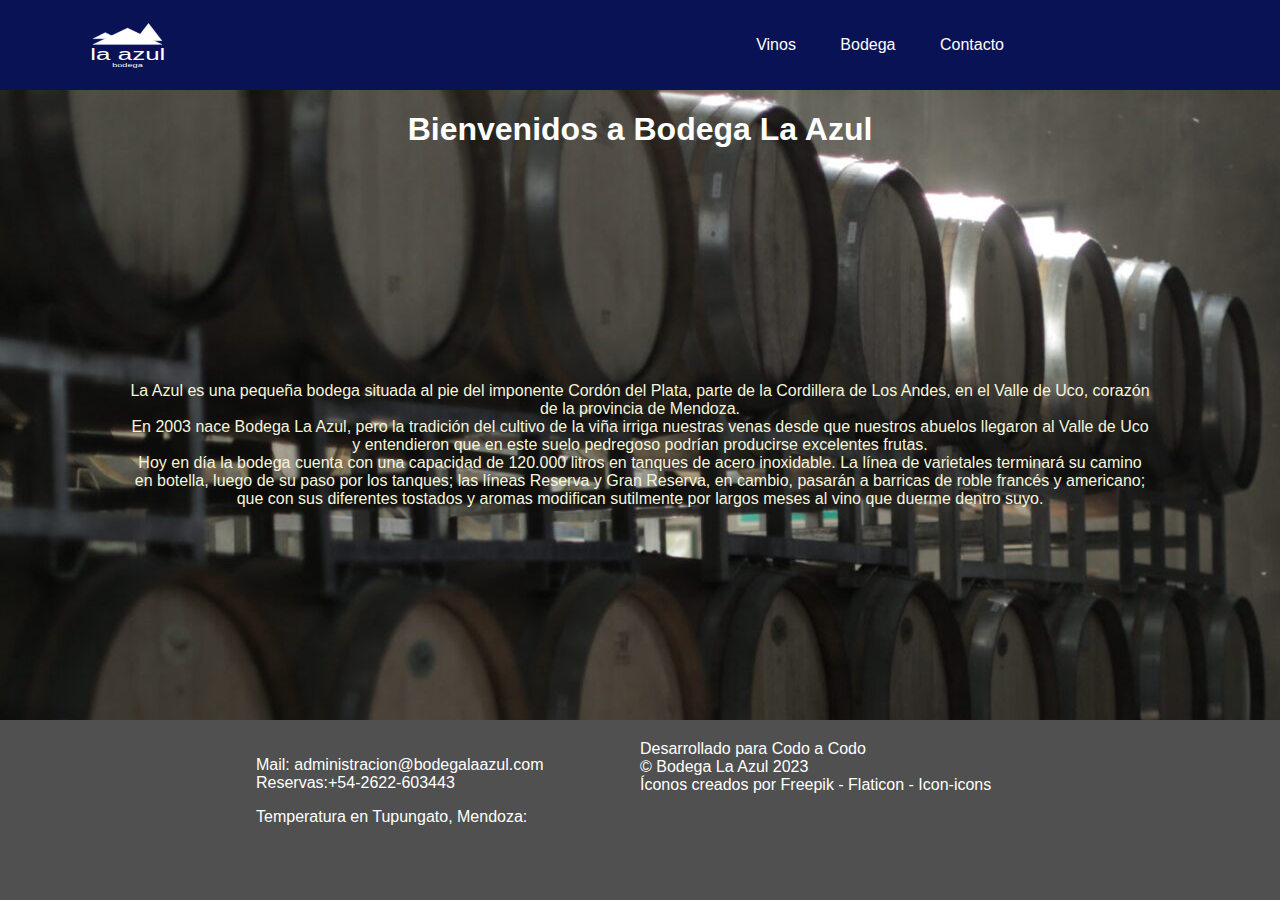
<file: index.html>
<!DOCTYPE html>
<html lang="es">

<head>
    <meta charset="UTF-8">
    <meta http-equiv="X-UA-Compatible" content="IE=edge">
    <meta name="viewport" content="width=device-width, initial-scale=1.0">
    <link rel="stylesheet" href="styles.css">
    <script src="script.js"></script>
    <script src="script.js"></script>
    <link rel="shortcut icon" href="img/wine_104234.ico" type="image/x-icon"> 
    <title>Bodega La Azul</title>
</head>

<body>
    <!--Header Flex+Grid pero los hijos con Flex wrap para no heredar---poner nav de nico-->
    <header class="top">
        <div class="logo">
            <div class="logo-container">
                <a href="index.html"><img src="img/la-azul-logo.svg" alt="logo"></a>
            </div>
        </div>
        <nav class="menu">
            <ul>
                <li><a href="vinos.html">Vinos</a></li>
                <li><a href="bodega.html">Bodega</a></li>
                <li><a href="contacto.html">Contacto</a></li>
            </ul>
        </nav>
    </header>

    <section class="index-main">
        <h1>Bienvenidos a Bodega La Azul</h1>
        <p id="historia">La Azul es una pequeña bodega situada al pie del imponente Cordón del Plata, parte de la Cordillera de Los Andes, en el Valle de Uco, corazón de la provincia de Mendoza. <br>
            En 2003 nace Bodega La Azul, pero la tradición del cultivo de la viña irriga nuestras venas desde que nuestros abuelos llegaron al Valle de Uco y entendieron que en este suelo pedregoso podrían producirse excelentes frutas. <br>
            Hoy en día la bodega cuenta con una capacidad de 120.000 litros en tanques de acero inoxidable. La línea de varietales terminará su camino en botella, luego de su paso por los tanques; las líneas Reserva y Gran Reserva, en cambio, pasarán a barricas de roble francés y americano; que con sus diferentes tostados y aromas modifican sutilmente por largos meses al vino que duerme dentro suyo.</p>
    </section>

    <footer class="footer">
        <div>
            <p class="data_footer">Mail: administracion@bodegalaazul.com <br>Reservas:+54-2622-603443
            </p>
            <p id="temperature">Temperatura en Tupungato, Mendoza:   </p>
        </div>
        <div>
            <a id="codo" href="https://inscripcionesagencia.bue.edu.ar/codoacodo/" title="Agencia de aprendizaje" target="_blank">Desarrollado para Codo a Codo</a>
            <a id="copyright" href="https://bodegalaazul.com/" title="Bodega La Azul" target="_blank"> © Bodega La Azul 2023 </a>
            <a id="gracias" href="https://icon-icons.com/" title="íconos" target="_blank">Íconos creados por Freepik - Flaticon - Icon-icons</a>    
        </div>
    </footer>
</body>

</html>
</file>
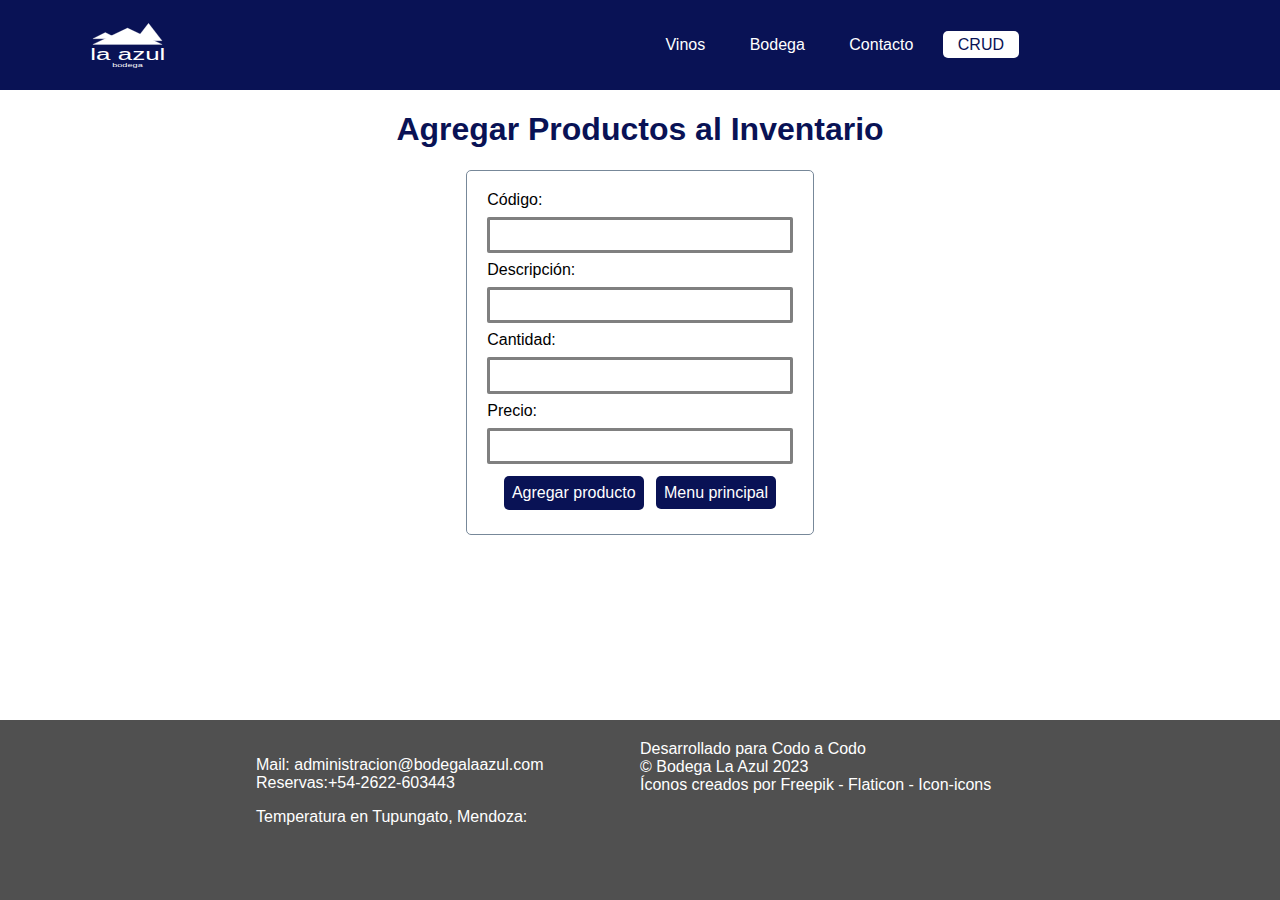
<file: altas.html>
<!DOCTYPE html>
<html lang="es">

<head>
    <meta charset="UTF-8">
    <meta http-equiv="X-UA-Compatible" content="IE=edge">
    <meta name="viewport" content="width=device-width, initial-scale=1.0">
    <link rel="stylesheet" href="styles.css">
    <script src="script.js"></script>
    <script src="script.js"></script>
    <link rel="shortcut icon" href="img/wine_104234.ico" type="image/x-icon"> 
    <title>Bodega La Azul</title>
</head>

<body>
    <!--Header Flex+Grid pero los hijos con Flex wrap para no heredar---poner nav de nico-->
    <header class="top">
        <div class="logo">
            <div class="logo-container">
                <a href="index.html"><img src="img/la-azul-logo.svg" alt="logo"></a>
            </div>
        </div>
        <nav class="menu">
            <ul>
                <li><a href="vinos.html">Vinos</a></li>
                <li><a href="bodega.html">Bodega</a></li>
                <li><a href="contacto.html">Contacto</a></li>
                <li id="current-page"><a href="crud.html">CRUD</a></li>
            </ul>
        </nav>
    </header>
    <div class="crud-main">
        <h1 class="h1-crud">Agregar Productos al Inventario</h1>
        <form class="form-crud" id="formulario">
            <label for="codigo">Código:</label>
            <input type="text" id="codigo" name="codigo" required><br>
            <label for="descripcion">Descripción:</label>
            <input type="text" id="descripcion" name="descripcion" required><br>
            <label for="cantidad">Cantidad:</label>
            <input type="number" id="cantidad" name="cantidad" required><br>
            <label for="precio">Precio:</label>
            <input type="number" step="0.01" id="precio" name="precio" required><br>
            <div class="form-buttons">
                <button class="crud-button" type="submit">Agregar producto</button>
                <a class="crud-button" href="crud.html">Menu principal</a>
            </div>
    </form>
    </div>
    <footer class="footer">
        <div>
            <p class="data_footer">Mail: administracion@bodegalaazul.com <br>Reservas:+54-2622-603443
            </p>
            <p id="temperature">Temperatura en Tupungato, Mendoza:   </p>
        </div>
        <div>
            <a id="codo" href="https://inscripcionesagencia.bue.edu.ar/codoacodo/" title="Agencia de aprendizaje" target="_blank">Desarrollado para Codo a Codo</a>
            <a id="copyright" href="https://bodegalaazul.com/" title="Bodega La Azul" target="_blank"> © Bodega La Azul 2023 </a>
            <a id="gracias" href="https://icon-icons.com/" title="íconos" target="_blank">Íconos creados por Freepik - Flaticon - Icon-icons</a>    
        </div>
    </footer>
    
    <script>
        const URL = "https://nicolaser15.pythonanywhere.com/"
        // Capturamos el evento de envío del formulario
        document.getElementById('formulario').addEventListener('submit', function (event) {
        event.preventDefault() // Evitamos que se recargue la página


        // Obtenemos los valores del formulario
        var codigo = document.getElementById('codigo').value
        var descripcion = document.getElementById('descripcion').value
        var cantidad = document.getElementById('cantidad').value
        var precio = document.getElementById('precio').value


        // Creamos un objeto con los datos del producto
        var producto = {
            codigo: codigo,
            descripcion: descripcion,
            cantidad: cantidad,
            precio: precio
        }
        console.log(producto)
        // Realizamos la solicitud POST al servidor
        fetch(URL + 'productos', {
            method: 'POST',
            headers: {
                'Content-Type': 'application/json'
            },
            body: JSON.stringify(producto)
        })
            .then(function (response) {
                if (response.ok) {
                    return response.json() // Parseamos la respuesta JSON
                } else {
                    throw new Error('Error al agregar el producto.')
                }
            })
            .then(function (data) {
                alert('Producto agregado correctamente.')
                document.getElementById('codigo').value = ""
                document.getElementById('descripcion').value = ""
                document.getElementById('cantidad').value = ""
                document.getElementById('precio').value = ""
            })
            .catch(function (error) {
                console.log('Error:', error)
                alert('Error al agregar el producto.')
            })
        })
    </script>
    <footer class="footer">
        <div>
            <p class="data_footer">Mail: administracion@bodegalaazul.com <br>Reservas:+54-2622-603443
            </p>
            <p id="temperature">Temperatura en Tupungato, Mendoza:   </p>
        </div>
        <div>
            <a id="codo" href="https://inscripcionesagencia.bue.edu.ar/codoacodo/" title="Agencia de aprendizaje" target="_blank">Desarrollado para Codo a Codo</a>
            <a id="copyright" href="https://bodegalaazul.com/" title="Bodega La Azul" target="_blank"> © Bodega La Azul 2023 </a>
            <a id="gracias" href="https://icon-icons.com/" title="íconos" target="_blank">Íconos creados por Freepik - Flaticon - Icon-icons</a>    
        </div>
    </footer>
</body>


</html>
</file>
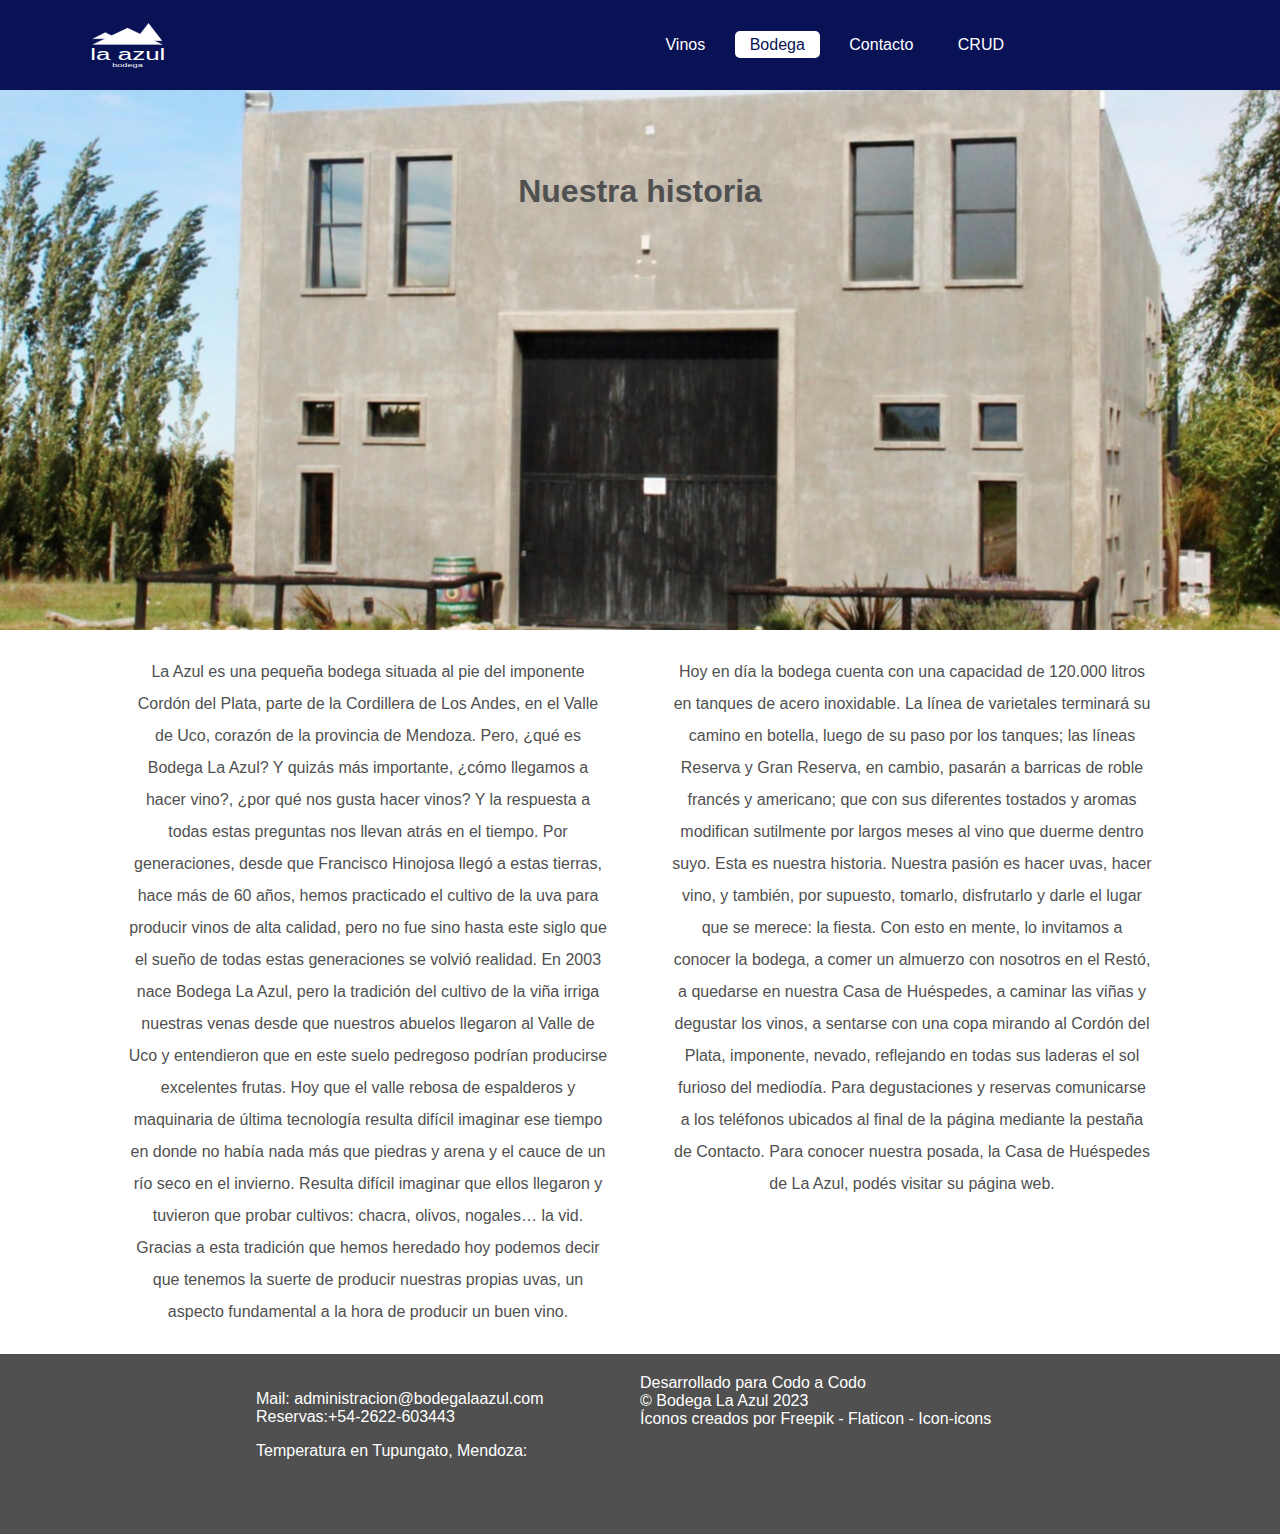
<file: Bodega.html>
<!DOCTYPE html>
<html lang="es">
<head>
    <meta charset="UTF-8">
    <meta http-equiv="X-UA-Compatible" content="IE=edge">
    <meta name="viewport" content="width=device-width, initial-scale=1.0">
    <link rel="stylesheet" href="styles.css">
    <script src="script.js"></script>
    <link rel="shortcut icon" href="img/wine_104234.ico" type="image/x-icon">
    <title>Bodega La Azul</title>
    <style>
    /* .header {
        display: grid;
        grid-area: header;
        justify-content: center;
    } */
    

    </style>
</head>
<body>
    <header class="top">
        <div class="logo">
            <div class="logo-container">
                <a href="index.html"><img src="img/la-azul-logo.svg" alt="logo"></a>
            </div>
        </div>
        <nav class="menu">
            <ul>
                <li><a href="vinos.html">Vinos</a></li>
                <li id="current-page"><a href="bodega.html">Bodega</a></li>
                <li><a href="contacto.html">Contacto</a></li>
                <li><a href="crud.html">CRUD</a></li>
            </ul>
        </nav>
    </header>

    

    <div class="bodega-main">
        <div class="bodega-title">
            <h1>Nuestra historia</h1>
        </div>
        
        <p class="bodega-left">La Azul es una pequeña bodega situada al pie del imponente Cordón del Plata, parte de la Cordillera de Los Andes, en el Valle de Uco, corazón de la provincia de Mendoza. Pero, ¿qué es Bodega La Azul? Y quizás más importante, ¿cómo llegamos a hacer vino?, ¿por qué nos gusta hacer vinos? Y la respuesta a todas estas preguntas nos llevan atrás en el tiempo. Por generaciones, desde que Francisco Hinojosa llegó a estas tierras, hace más de 60 años, hemos practicado el cultivo de la uva para producir vinos de alta calidad, pero no fue sino hasta este siglo que el sueño de todas estas generaciones se volvió realidad. En 2003 nace Bodega La Azul, pero la tradición del cultivo de la viña irriga nuestras venas desde que nuestros abuelos llegaron al Valle de Uco y entendieron que en este suelo pedregoso podrían producirse excelentes frutas. Hoy que el valle rebosa de espalderos y maquinaria de última tecnología resulta difícil imaginar ese tiempo en donde no había nada más que piedras y arena y el cauce de un río seco en el invierno. Resulta difícil imaginar que ellos llegaron y tuvieron que probar cultivos: chacra, olivos, nogales… la vid. Gracias a esta tradición que hemos heredado hoy podemos decir que tenemos la suerte de producir nuestras propias uvas, un aspecto fundamental a la hora de producir un buen vino.</p>
        
        <p class="bodega-right">Hoy en día la bodega cuenta con una capacidad de 120.000 litros en tanques de acero inoxidable. La línea de varietales terminará su camino en botella, luego de su paso por los tanques; las líneas Reserva y Gran Reserva, en cambio, pasarán a barricas de roble francés y americano; que con sus diferentes tostados y aromas modifican sutilmente por largos meses al vino que duerme dentro suyo.
            
        Esta es nuestra historia. Nuestra pasión es hacer uvas, hacer vino, y también, por supuesto, tomarlo, disfrutarlo y darle el lugar que se merece: la fiesta. Con esto en mente, lo invitamos a conocer la bodega, a comer un almuerzo con nosotros en el Restó, a quedarse en nuestra Casa de Huéspedes, a caminar las viñas y degustar los vinos, a sentarse con una copa mirando al Cordón del Plata, imponente, nevado, reflejando en todas sus laderas el sol furioso del mediodía.
        
        Para degustaciones y reservas comunicarse a los teléfonos ubicados al final de la página mediante la pestaña de Contacto.
        
        Para conocer nuestra posada, la Casa de Huéspedes de La Azul, podés visitar su página web.
        </p>

        
    </div>
    <footer class="footer">
        <div>
            <p class="data_footer">Mail: administracion@bodegalaazul.com <br>Reservas:+54-2622-603443
            </p>
            <p id="temperature">Temperatura en Tupungato, Mendoza:   </p>
        </div>
        <div>
            <a id="codo" href="https://inscripcionesagencia.bue.edu.ar/codoacodo/" title="Agencia de aprendizaje" target="_blank">Desarrollado para Codo a Codo</a>
            <a id="copyright" href="https://bodegalaazul.com/" title="Bodega La Azul" target="_blank"> © Bodega La Azul 2023 </a>
            <a id="gracias" href="https://icon-icons.com/" title="íconos" target="_blank">Íconos creados por Freepik - Flaticon - Icon-icons</a>    
        </div>
    </footer>
</body>
</html>
</file>
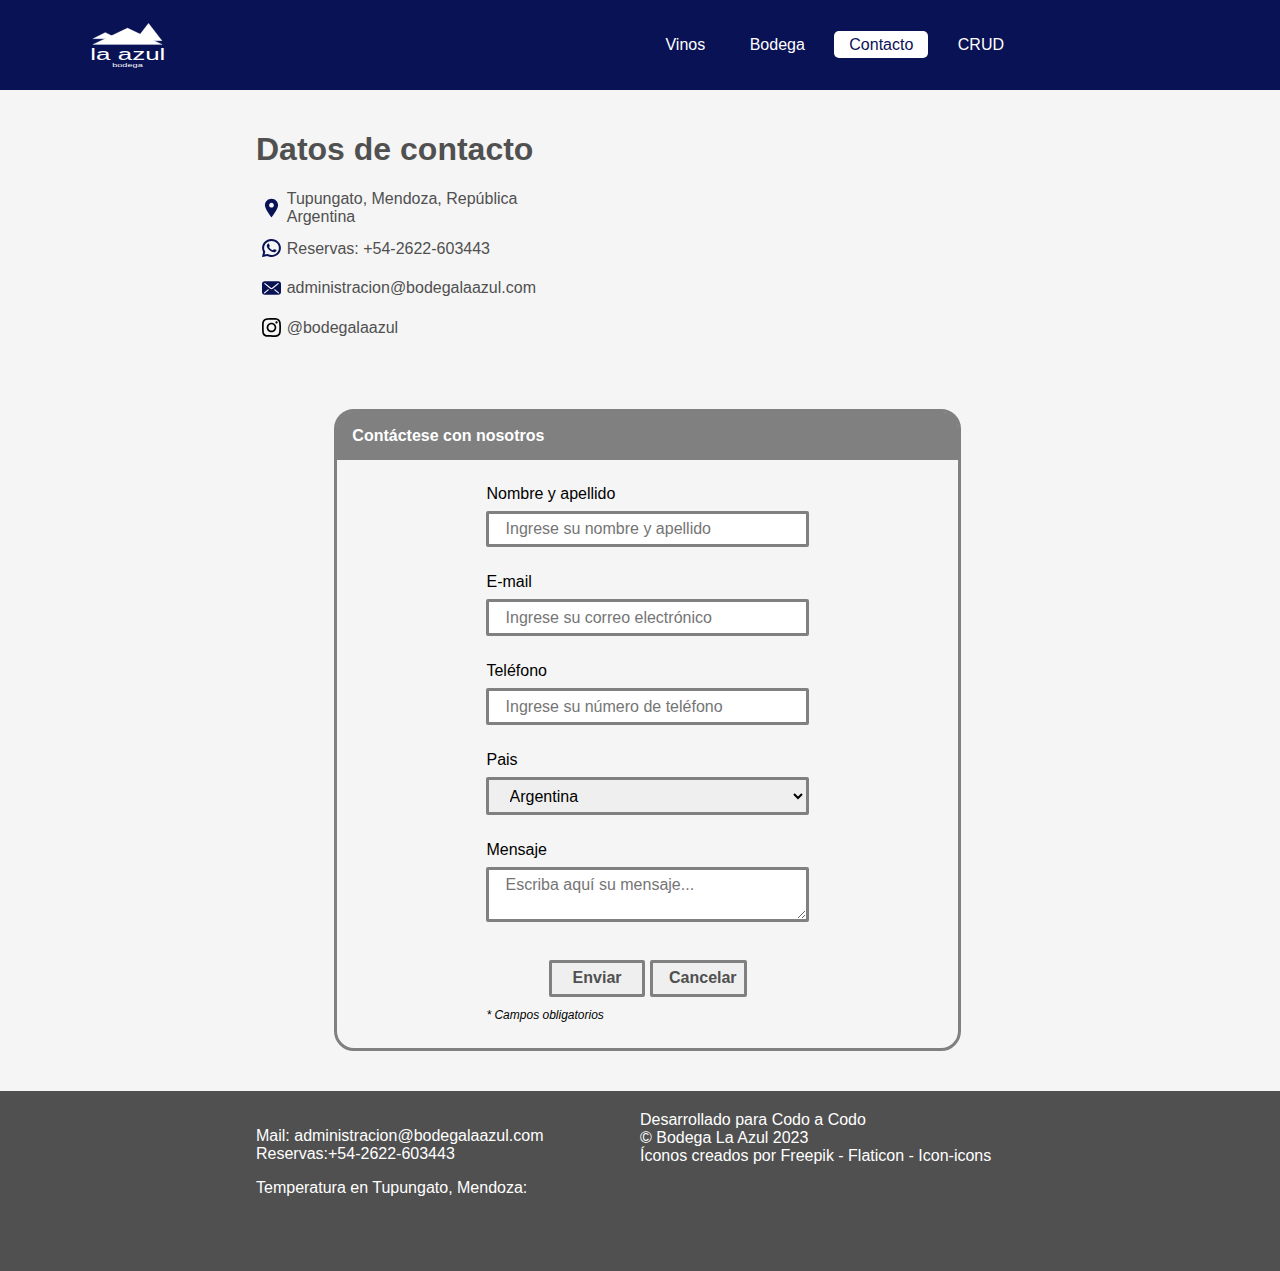
<file: contacto.html>
<!DOCTYPE html>
<html lang="es">

<head>
    <meta charset="UTF-8">
    <meta http-equiv="X-UA-Compatible" content="IE=edge">
    <meta name="viewport" content="width=device-width, initial-scale=1.0">
    <link rel="stylesheet" href="styles.css">
    <script src="script.js"></script>
    <link rel="shortcut icon" href="img/wine_104234.ico" type="image/x-icon"> <!--Icono sacado de https://icon-icons.com/-->
    <title>Bodega La Azul</title>
</head>

<body>
    <header class="top">
        <div class="logo">
            <div class="logo-container">
                <a href="index.html"><img src="img/la-azul-logo.svg" alt="logo"></a>
            </div>
        </div>
        <nav class="menu">
            <ul>
                <li><a href="vinos.html">Vinos</a></li>
                <li><a href="bodega.html">Bodega</a></li>
                <li id="current-page"><a href="contacto.html">Contacto</a></li>
                <li><a href="crud.html">CRUD</a></li>
            </ul>
        </nav>
    </header>
    
    <main class="contact-main">
        <!-- Datos de contacto -->
        <div class="contact-data">
            <h1>Datos de contacto</h1>
            <!-- <p>Si me dieran a elegir entre diamantes y perlas yo elegiría un racimo de uvas blancas y negras. Nicanor Parra</p> -->
            <div class="contact-icon-text">
                <div class="contact-icon">
                    <a href="https://goo.gl/maps/7DMCoHotX3cS3HXE8" target="new"><img src="img/location-icon.svg" alt="ubicacion" class="contact-icon"></a>
                </div>
                <div class="contact-text">
                    <div class="contact-text-a-container">
                        <a href="https://goo.gl/maps/7DMCoHotX3cS3HXE8" target="new">Tupungato, Mendoza, República Argentina</a>
                    </div>
                </div>
            </div>
            <div class="contact-icon-text">
                <div class="contact-icon">
                    <a href="https:wa.me/+5492622603443" target="new"><img src="img/whatsapp-icon.svg" alt="telefono" class="contact-icon"></a>
                </div>
                <div class="contact-text">
                    <div class="contact-text-a-container">
                        <a href="https:wa.me/+5492622603443" target="new">Reservas: +54-2622-603443</a>
                    </div>
                </div>
            </div>
            <div class="contact-icon-text">
                <div class="contact-icon">
                    <a href="mailto:administracion@bodegalaazul.com" target="new"><img src="img/email-icon.svg" alt="email" class="contact-icon"></a>
                </div>
                <div class="contact-text">
                    <div class="contact-text-a-container">
                        <a href="mailto:administracion@bodegalaazul.com" target="new">administracion@bodegalaazul.com</a>
                    </div>
                </div>
            </div>
            <div class="contact-icon-text">
                <div class="contact-icon">
                    <a href="https://www.instagram.com/bodegalaazul" target="new"><img src="img/instagram-icon.svg" alt="instagram" class="contact-icon"></a>
                </div>
                <div class="contact-text">
                    <div class="contact-text-a-container">
                        <a href="https://www.instagram.com/bodegalaazul" target="new">@bodegalaazul</a>
                    </div>
                </div>
            </div>
        </div>
            
        
        <!-- Mapa -->
        <div class="map">
            <div class="map-responsive">
                <iframe src="https://www.google.com/maps/embed?pb=!1m18!1m12!1m3!1d3408111.7925107707!2d-74.09866333007814!3d-33.46925353734003!2m3!1f0!2f0!3f0!3m2!1i1024!2i768!4f13.1!3m3!1m2!1s0x967c345c1efe25b5%3A0xf8adecd4d106520f!2sLa%20Azul!5e0!3m2!1ses-419!2sar!4v1681856162507!5m2!1ses-419!2sar" width="600" height="450" style="border:0;" allowfullscreen="" loading="lazy" referrerpolicy="no-referrer-when-downgrade"></iframe>
            </div>
        </div>

        <!-- Formulario -->
        <form name="contact-form" class="form" action="#" onsubmit=validateForm() method="post">
        <!-- <form class="form" id="contactForm" onsubmit="return validateForm()" method="post"> -->
            <div class="form-top">
                <h2>Contáctese con nosotros</h2>
            </div>
            <div class="form-body">
                <label for="fname">Nombre y apellido</label>
                <input type="text" id="name" name="name" placeholder="Ingrese su nombre y apellido">
                <br><br>
                <label for="email">E-mail</label>
                <input type="text" id="email" name="email" placeholder="Ingrese su correo electrónico">
                <br><br>
                <label for="tel">Teléfono</label>
                <input type="tel" id="tel" name="tel" placeholder="Ingrese su número de teléfono">
                <br><br>
                <label for="country">Pais</label>
                <select id="country" name="country">
                    <option value="argentina">Argentina</option>
                    <option value="uruguay">Uruguay</option>
                    <option value="chile">Chile</option>
                </select>
                <br><br>
                <label for="msg">Mensaje</label>
                <textarea id="msg" name="msg" placeholder="Escriba aquí su mensaje..."></textarea>
                <br><br>
                <div class="form-buttons">
                    <input class="button" type="submit" value="Enviar">
                    <input class="button" type="reset" value="Cancelar">
                </div>
                <span id="required">* Campos obligatorios</span>
            </div>
        </form>
    </main>
    
    <footer class="footer">
        <div>
            <p class="data_footer">Mail: administracion@bodegalaazul.com <br>Reservas:+54-2622-603443
            </p>
            <p id="temperature">Temperatura en Tupungato, Mendoza:   </p>
        </div>
        <div>
            <a id="codo" href="https://inscripcionesagencia.bue.edu.ar/codoacodo/" title="Agencia de aprendizaje" target="_blank">Desarrollado para Codo a Codo</a>
            <a id="copyright" href="https://bodegalaazul.com/" title="Bodega La Azul" target="_blank"> © Bodega La Azul 2023 </a>
            <a id="gracias" href="https://icon-icons.com/" title="íconos" target="_blank">Íconos creados por Freepik - Flaticon - Icon-icons</a>    
        </div>
    </footer>
    
</body>

</html>
</file>
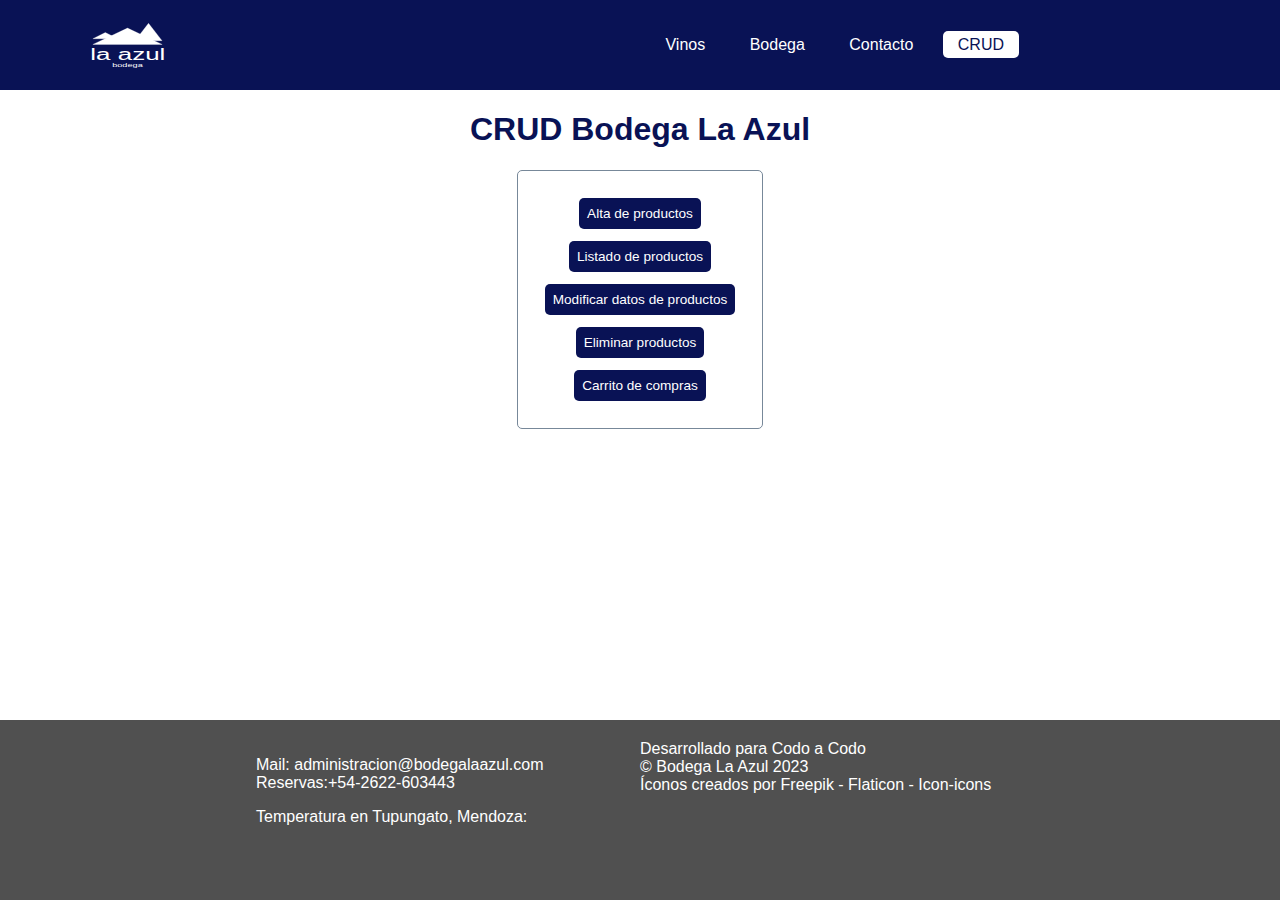
<file: crud.html>
<!DOCTYPE html>
<html lang="es">

<head>
    <meta charset="UTF-8">
    <meta http-equiv="X-UA-Compatible" content="IE=edge">
    <meta name="viewport" content="width=device-width, initial-scale=1.0">
    <link rel="stylesheet" href="styles.css">
    <script src="script.js"></script>
    <script src="script.js"></script>
    <link rel="shortcut icon" href="img/wine_104234.ico" type="image/x-icon"> 
    <title>Bodega La Azul</title>
</head>

<body>
    <!--Header Flex+Grid pero los hijos con Flex wrap para no heredar---poner nav de nico-->
    <header class="top">
        <div class="logo">
            <div class="logo-container">
                <a href="index.html"><img src="img/la-azul-logo.svg" alt="logo"></a>
            </div>
        </div>
        <nav class="menu">
            <ul>
                <li><a href="vinos.html">Vinos</a></li>
                <li><a href="bodega.html">Bodega</a></li>
                <li><a href="contacto.html">Contacto</a></li>
                <li id="current-page"><a href="crud.html">CRUD</a></li>
            </ul>
        </nav>
    </header>
    <div class="crud-main">
        <h1 class="h1-crud">CRUD Bodega La Azul </h1>
        <table>
            <tr><td class="contenedor-centrado"><a class="a-crud" href="altas.html">Alta de productos</a></td></tr>
            <tr><td class="contenedor-centrado "><a class="a-crud" href="listado.html">Listado de productos</a></td></tr>
            <tr><td class="contenedor-centrado "><a class="a-crud" href="modificaciones.html">Modificar datos de productos</a></td></tr>
            <tr><td class="contenedor-centrado "><a class="a-crud" href="listadoEliminar.html">Eliminar productos</a></td></tr>
            <tr><td class="contenedor-centrado "><a class="a-crud" href="carrito.html">Carrito de compras</a></td></tr>
        </table>
    </div>
    <footer class="footer">
        <div>
            <p class="data_footer">Mail: administracion@bodegalaazul.com <br>Reservas:+54-2622-603443
            </p>
            <p id="temperature">Temperatura en Tupungato, Mendoza:   </p>
        </div>
        <div>
            <a id="codo" href="https://inscripcionesagencia.bue.edu.ar/codoacodo/" title="Agencia de aprendizaje" target="_blank">Desarrollado para Codo a Codo</a>
            <a id="copyright" href="https://bodegalaazul.com/" title="Bodega La Azul" target="_blank"> © Bodega La Azul 2023 </a>
            <a id="gracias" href="https://icon-icons.com/" title="íconos" target="_blank">Íconos creados por Freepik - Flaticon - Icon-icons</a>    
        </div>
    </footer>
</body>


</html>
</file>
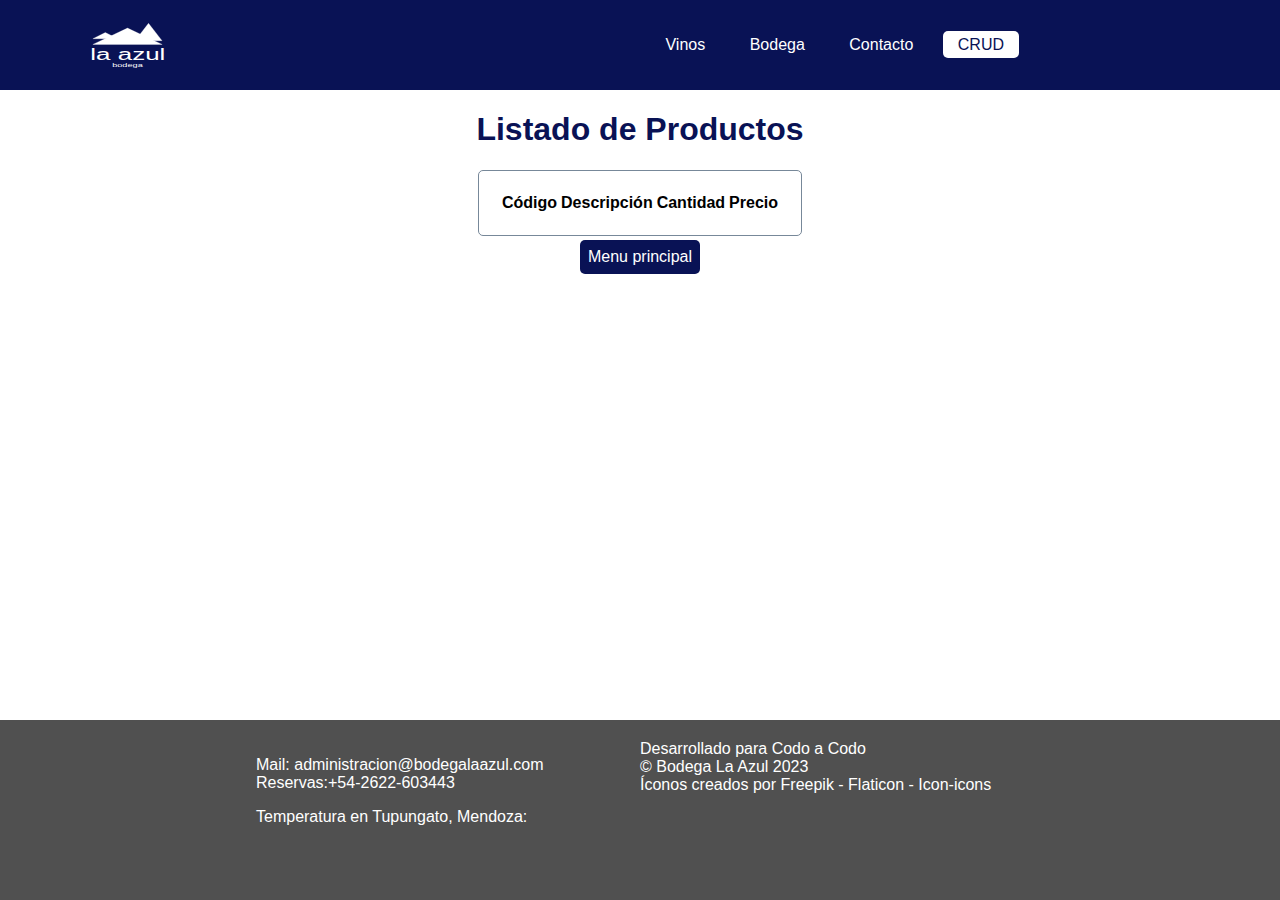
<file: listado.html>
<!DOCTYPE html>
<html lang="es">

<head>
    <meta charset="UTF-8">
    <meta http-equiv="X-UA-Compatible" content="IE=edge">
    <meta name="viewport" content="width=device-width, initial-scale=1.0">
    <link rel="stylesheet" href="styles.css">
    <script src="script.js"></script>
    <script src="script.js"></script>
    <link rel="shortcut icon" href="img/wine_104234.ico" type="image/x-icon"> 
    <title>Bodega La Azul</title>
</head>

<body>
    <!--Header Flex+Grid pero los hijos con Flex wrap para no heredar---poner nav de nico-->
    <header class="top">
        <div class="logo">
            <div class="logo-container">
                <a href="index.html"><img src="img/la-azul-logo.svg" alt="logo"></a>
            </div>
        </div>
        <nav class="menu">
            <ul>
                <li><a href="vinos.html">Vinos</a></li>
                <li><a href="bodega.html">Bodega</a></li>
                <li><a href="contacto.html">Contacto</a></li>
                <li id="current-page"><a href="crud.html">CRUD</a></li>
            </ul>
        </nav>
    </header>
    <div class="crud-main">
        <h1 class="h1-crud">Listado de Productos</h1>
        <table>
            <thead>
                <tr>
                    <th>Código</th>
                    <th>Descripción</th>
                    <th>Cantidad</th>
                    <th>Precio</th>
                </tr>
            </thead>
            <tbody id="tablaProductos">
            </tbody>
        </table>


        <div class="contenedor-centrado">
            <a class="crud-button" href="crud.html">Menu principal</a>
        </div>
    </div>
    <footer class="footer">
        <div>
            <p class="data_footer">Mail: administracion@bodegalaazul.com <br>Reservas:+54-2622-603443
            </p>
            <p id="temperature">Temperatura en Tupungato, Mendoza:   </p>
        </div>
        <div>
            <a id="codo" href="https://inscripcionesagencia.bue.edu.ar/codoacodo/" title="Agencia de aprendizaje" target="_blank">Desarrollado para Codo a Codo</a>
            <a id="copyright" href="https://bodegalaazul.com/" title="Bodega La Azul" target="_blank"> © Bodega La Azul 2023 </a>
            <a id="gracias" href="https://icon-icons.com/" title="íconos" target="_blank">Íconos creados por Freepik - Flaticon - Icon-icons</a>    
        </div>
    </footer>


    <script>
        //const URL = "http://127.0.0.1:5000/"
        const URL = "https://nicolaser15.pythonanywhere.com/"


        // Realizamos la solicitud GET al servidor para obtener todos los productos
        fetch(URL + 'productos')
            .then(function (response) {
                if (response.ok) {
                    return response.json() // Parseamos la respuesta JSON
                } else {
                    throw new Error('Error al obtener los productos.')
                }
            })
            .then(function (data) {
                var tablaProductos = document.getElementById('tablaProductos')


                // Iteramos sobre los productos y agregamos filas a la tabla
                data.forEach(function (producto) {
                    var fila = document.createElement('tr')
                    fila.innerHTML = '<td>' + producto.codigo + '</td>' +
                        '<td>' + producto.descripcion + '</td>' +
                        '<td align="right">' + producto.cantidad + '</td>' +
                        '<td align="right">&nbsp; &nbsp;&nbsp; &nbsp;' + producto.precio + '</td>'
                    tablaProductos.appendChild(fila)
                })
            })
            .catch(function (error) {
                console.log('Error:', error)
                alert('Error al obtener los productos.')
            })
    </script>
</body>
</html>
</file>
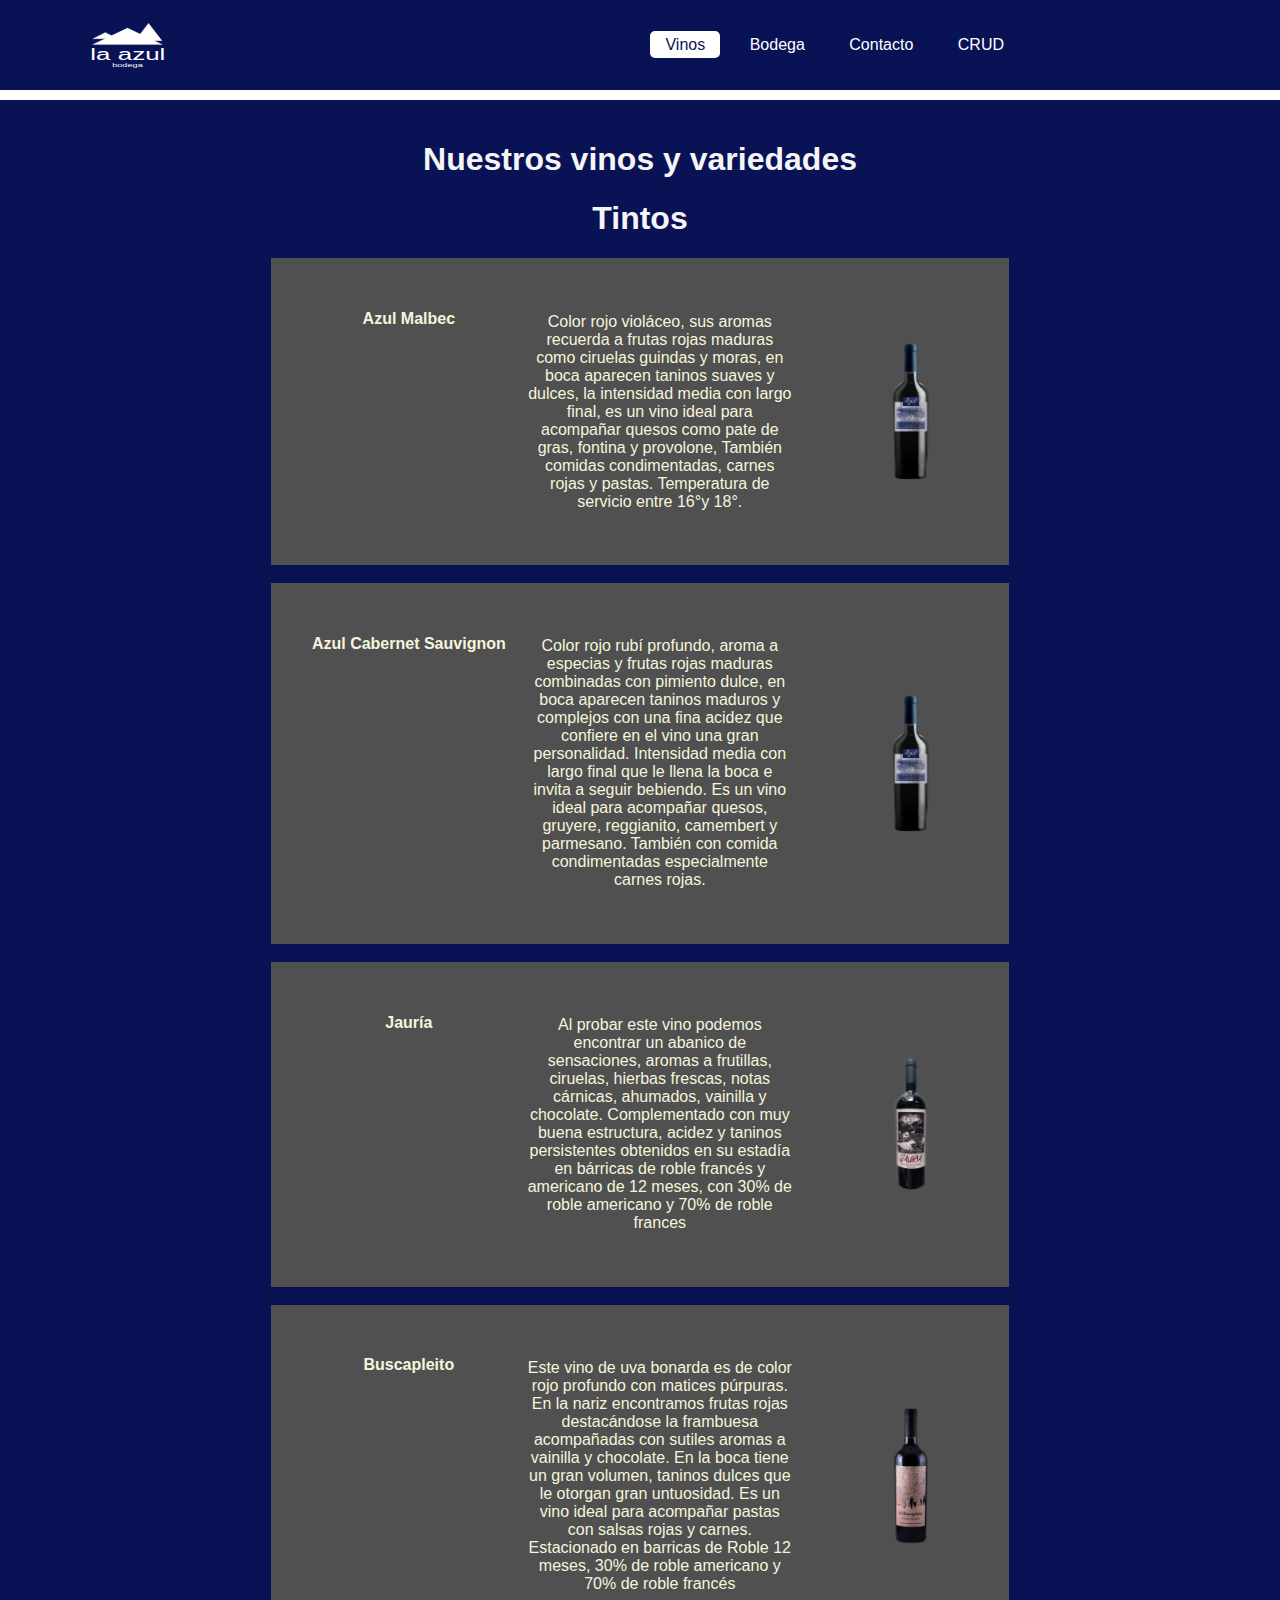
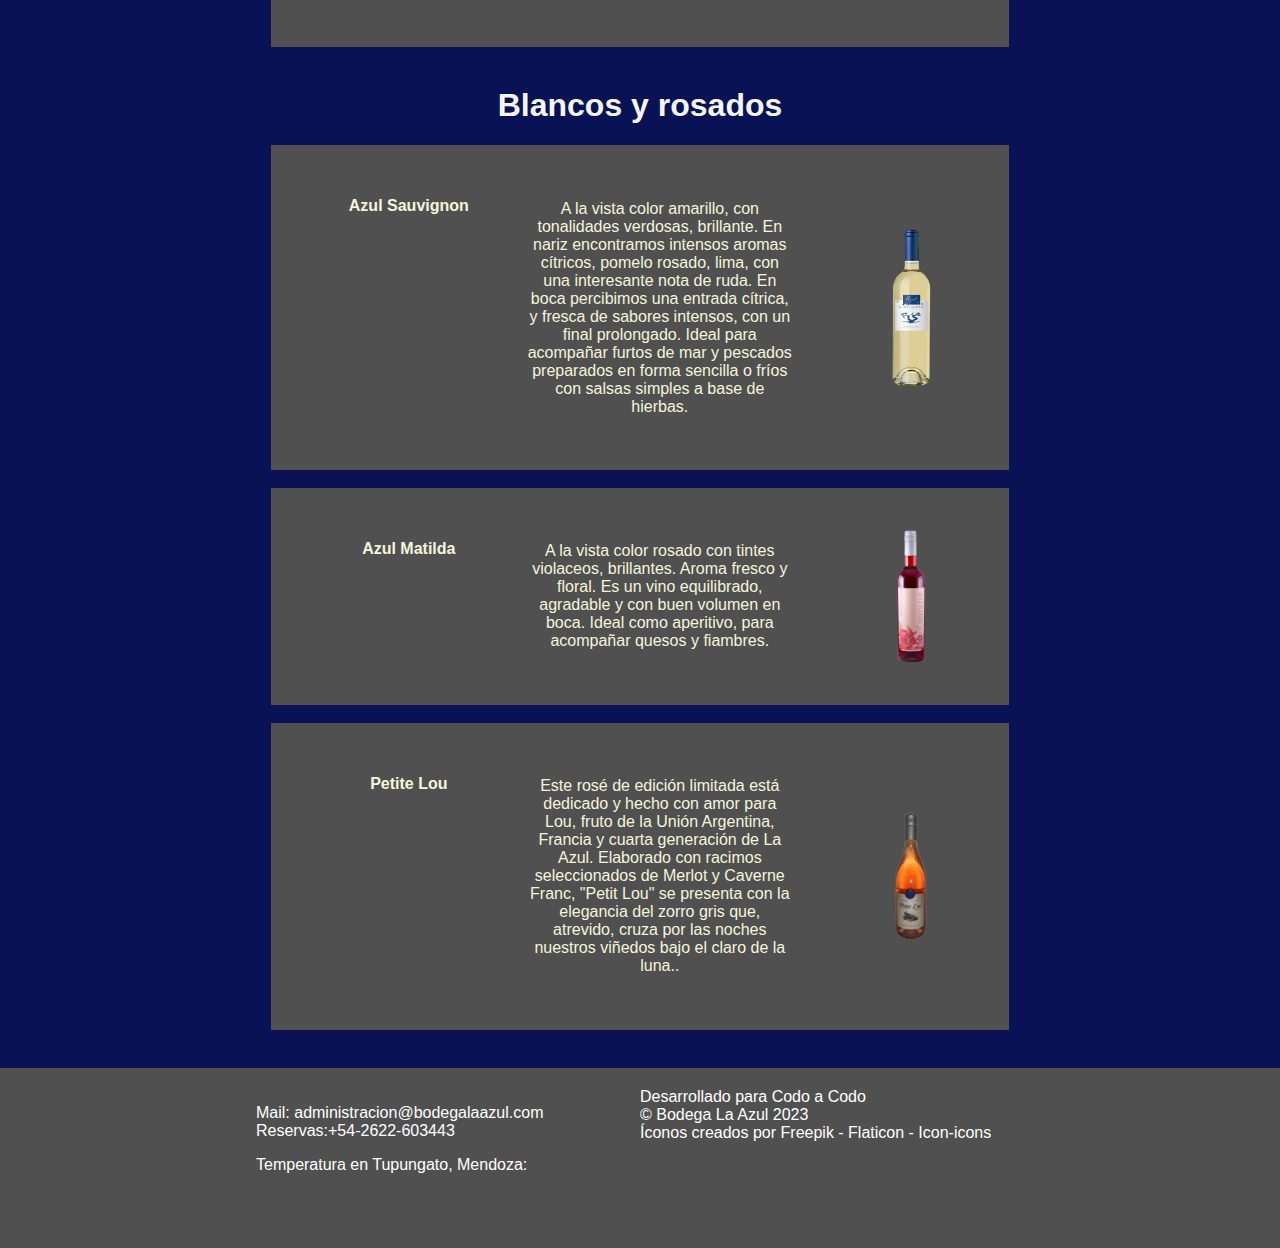
<file: Vinos.html>
<!DOCTYPE html>
<html lang="es">
<head>
    <meta charset="UTF-8">
    <meta http-equiv="X-UA-Compatible" content="IE=edge">
    <meta name="viewport" content="width=device-width, initial-scale=1.0">
    <link rel="stylesheet" href="styles.css">
    <script src="script.js"></script>
    <link rel="shortcut icon" href="img/wine_104234.ico" type="image/x-icon"> 
    <title>Bodega La Azul</title>
</head>

<body>
    <header class="top">
        <div class="logo">
            <div class="logo-container">
                <a href="index.html"><img src="img/la-azul-logo.svg" alt="logo"></a>
            </div>
        </div>
        <nav class="menu">
            <ul>
                <li id="current-page"><a href="vinos.html">Vinos</a></li>
                <li><a href="bodega.html">Bodega</a></li>
                <li><a href="contacto.html">Contacto</a></li>
                <li><a href="crud.html">CRUD</a></li>
            </ul>
        </nav>
    </header>

    <div class="botels-main">
        <h1 class="titulo">Nuestros vinos y variedades</h1>
        <H1 class="subtitlo">Tintos</H1>
        <div class="vindos">
            <h2 class="titvinos">Azul Malbec</h2> 
            <p class="textvindos">Color rojo violáceo, sus aromas recuerda a frutas rojas maduras como ciruelas guindas y moras, en boca aparecen taninos suaves y dulces, la intensidad media con largo final, es un vino ideal para acompañar quesos como pate de gras, fontina y provolone, También comidas condimentadas, carnes rojas y pastas. Temperatura de servicio entre 16°y 18°.</p>
            <img src="VINOS/Tintos/Azul Malbec.png" alt="Malbec" class="imagenes">      
        </div> <br>

        <div class="vindos"> 
            <h2 class="titvinos">Azul Cabernet  Sauvignon</H2>
            <p class="textvindos">Color rojo rubí profundo, aroma a especias y frutas rojas maduras combinadas con pimiento dulce, en boca aparecen taninos maduros y complejos con una fina acidez que confiere en el vino una gran personalidad. Intensidad media con largo final que le llena la boca e invita a seguir bebiendo. Es un vino ideal para acompañar quesos, gruyere, reggianito, camembert y parmesano. También con comida condimentadas especialmente carnes rojas.</p> 
            <img src="VINOS/Tintos/Azul CabernetSau.png" alt="" class="imagenes">
        </div> <br>

        <div class="vindos">
            <h2 class="titvinos">Jauría</h2>   
            <p class="textvindos">Al probar este vino podemos encontrar un abanico de sensaciones, aromas a frutillas, ciruelas, hierbas frescas, notas cárnicas, ahumados, vainilla y chocolate. Complementado con muy buena estructura, acidez y taninos persistentes obtenidos en su estadía en bárricas de roble francés y americano de 12 meses, con 30% de roble americano y 70% de roble frances</p> 
            <img src="VINOS/Tintos/Jauría.png" alt="" class="imagenes">
        </div> <br>

        <div class="vindos">   
            <h2 class="titvinos">Buscapleito</h2>
            <p class="textvindos">Este vino de uva bonarda es de color rojo profundo con matices púrpuras. En la nariz encontramos frutas rojas destacándose la frambuesa acompañadas con sutiles aromas a vainilla y chocolate. En la boca tiene un gran volumen, taninos dulces que le otorgan gran untuosidad. Es un vino ideal para acompañar pastas con salsas rojas y carnes. Estacionado en barricas de Roble 12 meses, 30% de roble americano y 70% de roble francés</p> 
            <img src="VINOS/Tintos/Buscapelito bonardava.png" alt="" class="imagenes">
        </div> <br>

        <H1 class="subtitlo">Blancos y rosados</H1>
        <div class="vindos">
            <h2 class="titvinos">Azul Sauvignon</h2>
            <p class="textvindos">A la vista color amarillo, con tonalidades verdosas, brillante. En nariz encontramos intensos aromas cítricos, pomelo rosado, lima, con una interesante nota de ruda. En boca percibimos una entrada cítrica, y fresca de sabores intensos, con un final prolongado. Ideal para acompañar furtos de mar y pescados preparados en forma sencilla o fríos con salsas simples a base de hierbas.</p> 
            <img src="VINOS/Blancos/Azul Sauvignon blan.png" alt="" class="imagenes">
        </div> <br>

        <div class="vindos">
            <h2 class="titvinos">Azul Matilda</h2>
            <p class="textvindos">A la vista color rosado con tintes violaceos, brillantes. Aroma fresco y floral. Es un vino equilibrado, agradable y con buen volumen en boca. Ideal como aperitivo, para acompañar quesos y fiambres.</p> 
            <img src="VINOS/Rosados/Azul matilda rose.png" alt="" class="imagenes">
        </div> <br>

        <div class="vindos">
            <h2 class="titvinos">Petite Lou</h2>
            <p class="textvindos"> Este rosé de edición limitada está dedicado y hecho con amor para Lou, fruto de la Unión Argentina, Francia y cuarta generación de La Azul. Elaborado con racimos seleccionados de Merlot y Caverne Franc, "Petit Lou" se presenta con la elegancia del zorro gris que, atrevido, cruza por las noches nuestros viñedos bajo el claro de la luna..</p>
            <img src="VINOS/Rosados/petitelou.png" alt="" class="imagenes">
        </div> <br>
    </div>  
    <footer class="footer">
        <div>
            <p class="data_footer">Mail: administracion@bodegalaazul.com <br>Reservas:+54-2622-603443
            </p>
            <p id="temperature">Temperatura en Tupungato, Mendoza:   </p>
        </div>
        <div>
            <a id="codo" href="https://inscripcionesagencia.bue.edu.ar/codoacodo/" title="Agencia de aprendizaje" target="_blank">Desarrollado para Codo a Codo</a>
            <a id="copyright" href="https://bodegalaazul.com/" title="Bodega La Azul" target="_blank"> © Bodega La Azul 2023 </a>
            <a id="gracias" href="https://icon-icons.com/" title="íconos" target="_blank">Íconos creados por Freepik - Flaticon - Icon-icons</a>    
        </div>
    </footer>
</body>
</html>
</file>
<file: styles.css>
/* Estilos generales V2 */
* {
    /*overflow: hidden;*/
    /*height: 100%;*/
    font-family: 'Trebuchet MS', 'Lucida Sans Unicode', 'Lucida Grande', 'Lucida Sans', Arial, sans-serif;
    font-size: medium;
    box-sizing: border-box;
}

body {
    height: 100vh;
    margin:0;
    display: grid;
    grid-template-rows: 10% auto 20%;
    grid-template-areas: "top"
                         "main"
                         "footer"
}

h1 {
    color: #505050;
    font-size:xx-large;
}

h2 {
    justify-content: center;
}

section {
    display: grid;
}

a {
    text-decoration: none;
    color:inherit;
} 

p {
    text-align: center;
}

/* Estilos del top */
.top{
    grid-area: top;
    display: grid;
    grid-template-columns: 20% 60% 20%;
    grid-template-areas: "logo menu .";
    align-content: center;
    background-color: #091255;
}

.logo{
    min-height: 50px;
    grid-area: logo;
    vertical-align: middle;
    align-content: center;
}

.logo-container{
    height:100%;
    display:flex;
    vertical-align: middle;
    justify-content: center;
}

.logo-container a{
    height:100%;
    align-self: center;
    display:flex;
    vertical-align: middle;
    justify-content: center;
}

.logo-container a img{
    height:100%;
    padding:0;
    margin:0;
}

.menu {
    grid-area: menu;
    text-align: right;
    align-content: center;
    font-size: 1.2rem;
}

.menu ul li{
    display: inline;
    vertical-align: middle;
    padding: 5px 15px;
    margin: 0 5px;
    color:white;
    transition: all 0.5s ease;
}

#current-page, .menu ul li:hover {
    background-color: white;
    color: #091255;
    border-radius: 5px;
}

/* Estilos del footer */
.footer {
    grid-area: footer;
    padding: 20px 20%;
    background: #505050; 
    display: grid; 
    grid-template-columns: 50% 50%;
    grid-template-areas: ". .";
}
.footer p{
    text-align: left;
}

#temperature, #codo, #gracias, #copyright {
    display: block;
    /* grid-template-columns: auto; */
    color: white; 
    /* height: 30%; */
}
.data_footer{
    color: white
}



/************************/
/* Pagina: index.html */
/* Estilos del main     */
.index-main>h1{
    color:white;
}

.index-main {
    grid-area: main; 
    margin: 0%; 
    padding: 0%;
    background-image: url(img/barriles-bodega.jpg); 
    justify-items: center;
}

#historia{
    color: beige; 
    width: 80%; 
    text-align: center;
}

/************************/
/* Pagina: vinos.html */
/* Estilos del main     */
.botels-main{
    grid-area: main;
    background-color: #091255;
    padding: 20px 20%;
    /* background-color: #f5f5f5; */
    margin-top:10px;
}
.titulo{
    color: #f5f5f5;
    text-align: center;
    /*font-size:200%;*/
}
.subtitlo{
    color: #f5f5f5;
    text-align: center;
    /*font-size:180%;*/
}
.imagenes{ 
   background-color: #505050;
    align-self: center;
    justify-self: center;
    max-width: 20%;
    min-width: 10%;    
}
.vindos{
    background-color: #505050;
    padding: 5%;
    margin-left: 2%;
    margin-right: 2%;
    display: grid;
    grid-template-columns: 30% 40% 30% ;
    column-gap: 3%;
    row-gap: 10%;
    text-align: center;
}
.titvinos{
    color:#f5f5dc;
    background-color: #505050;
    text-align: center;
}
.textvindos{
    color: #f5f5dc;
    background-color: #505050;
    
}



/************************/
/* Pagina: bodega.html */
/* Estilos del main   */
.bodega-main{
    color: #505050;
    justify-items:center;
    grid-area: main;
    display: grid;
    grid-template-columns: 50% 50%;
    grid-template-areas: "bodega-title bodega-title"
                         "bodega-left bodega-right";
    text-align: justify;
    line-height: 200%;
}
.bodega-title{
    grid-area:bodega-title;
    overflow: hidden;
    padding-top: 5%;
    background-image: url(img/foto-bodega-1.jpg);
    background-position: center;
    color:  #f5f5f5;
    text-align: center;
    font-size:200%;
    height:60vh;
    width: 100%;
}
.bodega-left{
    grid-area:bodega-left;
    padding: 10px 5% 10px 20%;
} 
.bodega-right{
    grid-area:bodega-right;
    padding: 10px 20% 10px 5%;
}

/************************/
/* Pagina: contact.html */
/* Estilos del main     */
.contact-main {
    padding: 20px 20%;
    background-color: #f5f5f5;
    grid-area: main;
    display: grid;
    grid-gap: 2%;
    grid-template-columns: 40% 60%;
    grid-template-areas: "contact-data map"
                         "form form"
}

.contact-data {
    grid-area: contact-data;
}

.map{
    grid-area: map;
    padding: 5%;
}

.map-responsive {
    overflow:hidden;
    padding-bottom:56.25%;
    position:relative;
    height:0;
}

.map-responsive iframe{
    left:0;
    top:0;
    height:100%;
    width:100%;
    position:absolute;
}

.contact-icon-text{
    display: grid;
    grid-template-columns: 10% 90%;
    grid-template-areas: "contact-icon contact-text";
    margin: 5px 0;
}

.contact-icon{
    padding: 20%;
    grid-area: contact-icon;
}

.contact-icon img{
    width:100%;
    height:100%;
    padding:0;
    margin:0;
}

.contact-text{
    display: flex;
    grid-area: contact-text;
    vertical-align: middle;
    align-content: center;
}

.contact-text-a-container{
    align-self: center;
    justify-self: center;
    vertical-align: middle;
}

.contact-text-a-container a{
    color: #505050;
    display: inline-block;
    vertical-align: middle;
} 

.contact-text-a-container a:hover{
    color:#091255;
    font-weight: bold;
}

/*Estilos del formulario*/
form{
    grid-area: form;
    border-radius: 20px;
    border: 3px solid grey;
    margin: 0 10% 5% 10%;
}

.form-top{
    border-radius: 15px 15px 0px 0px;
    border: 3 solid grey;
    width:100%;
    background-color: grey;
    color:white;
    padding: 10px;
    margin:0px;
}

.form-top>h2{
    margin:5px;
}

.form-body{
    padding: 25px;
    margin: 0 20%;
}

input, textarea, select {
    width: 100%;
    padding: 2% 5%;
    margin: 8px 0;
    border-radius: 2px;
    border: 3px solid grey;
    outline: none;
    transition: all 0.5s ease;
}

input:focus, textarea:focus, select:focus{
    border: 3px solid blue;
}

.button{
    width: 30%;
    font-size: 100%;
    font-weight: bold;
    color:#505050;
}

.button:hover{
    background-color: blue;
    border: 3px solid blue;
    color: white;
}

.form-buttons{
    text-align: center;
}

#required{
    font-size: 75%;
    font-weight: normal;
    font-style: italic;
}

/*****************/
/* CRUD          */
/*****************/
/* crud.html */
.crud-main {
    grid-area: main; 
    margin: 0%; 
    padding: 0%;
    justify-items: center;
}
.h1-crud{
    text-align: center;
    color: #091255;
}
.h2-crud{
    text-align: center;
}
table {
    max-width: 90%;
    margin: 0 auto;
    padding: 20px;
    background-color: white;
    border: 1px solid lightslategray;
    border-radius: 5px;
}
.contenedor-centrado {
    display:flex;
    width: 100%;
    justify-content: center;
}
.a-crud {
    padding: 8px;
    margin:4px;
    background-color: #091255;
    color: #ffffff;
    border: none;
    border-radius: 5px;
    cursor: pointer;
    text-decoration: none;
    font-size: 85%;
}
.a-crud:hover {
    background-color: blue;
}
.form-crud {
    max-width: 400px;
    margin: 0 auto;
    padding: 20px;
    background-color: white;
    border: 1px solid lightslategray;
    border-radius: 5px;
}

.crud-button {
    padding: 8px;
    margin:4px;
    background-color: #091255;
    color: white;
    border: none;
    border-radius: 5px;
    cursor: pointer;
}
.crud-button:hover {
    background-color: blue;
}

/*****************/
/* Media queries */
/*****************/
/* De 540 a 1080px */
@media all and (max-width: 1080px){
    .contact-main {
        padding: 20px 10%;
        grid-template-columns: 100%;
        grid-template-areas: "contact-data"
                             "map"
                             "form"
    }
    form{
        grid-area: form;
        border-radius: 20px;
        border: 3px solid grey;
        margin: 0 0 20px 0;
    }
    .button{
        width: 45%;
        font-size: 100%;
        font-weight: bold;
        color:#505050;
    }
    .botels-main{
        padding: 20px 10%;
    }
    .vindos{
        grid-template-columns: 100%;
        grid-template-areas: "."
                             "."
                             ".";
        display: block;
    }
    .bodega-main{
        grid-template-columns: 100%;
        grid-template-areas: "bodega-title"
                             "bodega-left"
                             "bodega-right";
    }
    .bodega-left, .bodega-right{
        padding: 10px 5%;
    } 
    .footer {
        grid-template-columns: 100%;
        grid-template-areas: "."
                             ".";
    }
}

/* De 0 a 540px */
@media all and (max-width: 540px){
    body {
        grid-template-rows: auto auto 20%;
        margin: 0;
    }
    .top{
        grid-template-columns: 100%;
        grid-template-areas: "logo"
                             "menu"
                             ".";
    }
    .menu {
        text-align: center;
    }
    .menu ul{
        padding: 0 0 10px 0;
        margin:0;
    }
    .menu ul li{
        display: block;
    }
    .footer {
        padding: 20px 1%;
    }
    .contact-main {
        padding: 20px 1%;
        grid-template-columns: 100%;
        grid-template-areas: "contact-data"
                             "map"
                             "form";
        margin-bottom: 20px;
    }
    .form-body{
        padding: 0;
        margin: 1% 5%;
    }
    .botels-main{
        padding: 20px 1%;
    }
    .imagenes{ 
        background-color: #505050;
         justify-self: center;
         max-width: 20%;
         min-width: 10%; 
    }
    .bodega-left, bodega-right{
        grid-area:bodega-left;
        padding: 10px 1%;
    }
}
</file>
